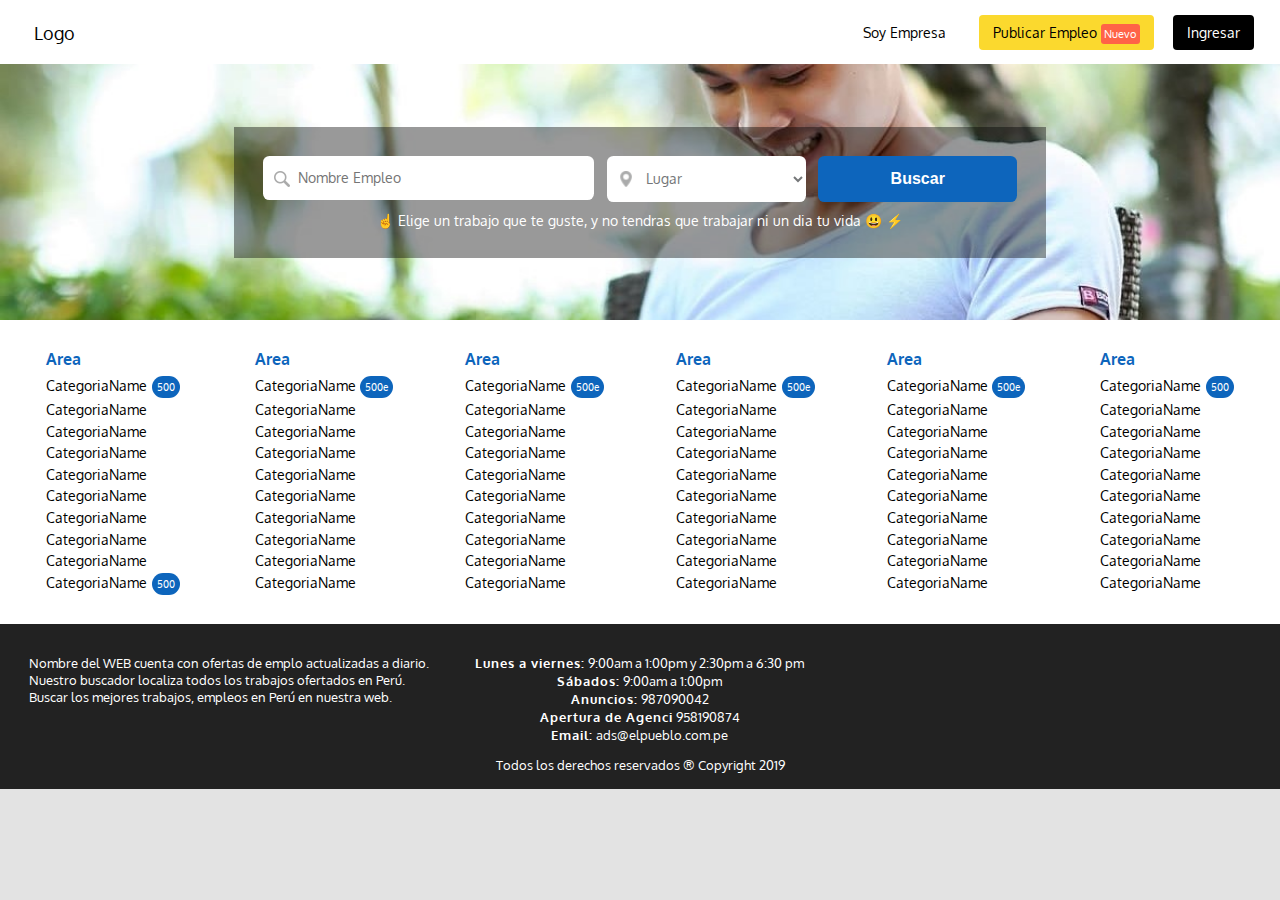
<file: index.html>
<!DOCTYPE html>
<html lang="en">

<head>
    <meta charset="UTF-8">
    <meta name="viewport" content="width=device-width, initial-scale=1.0">
    <meta http-equiv="X-UA-Compatible" content="ie=edge">
    <link rel="stylesheet" href="https://use.fontawesome.com/releases/v5.7.2/css/all.css"
        integrity="sha384-fnmOCqbTlWIlj8LyTjo7mOUStjsKC4pOpQbqyi7RrhN7udi9RwhKkMHpvLbHG9Sr" crossorigin="anonymous">

    <link rel="stylesheet" href="css/main.css">
    <title>GoEmpleo</title>
</head>

<body>
    <header>
        <nav class="navbar">
            <a href="./" class="navbar-brand">Logo</a>
            <button type="button" id="menu-btn" class="menu-btn "><i class="fas fa-bars"></i></button>
            <ul class="navbar-nav" id="menu">
                <li class="nav-item"><a href="./planes.html" class="nav-link"> Soy Empresa</a></li>
                <li class="nav-item"><a href="./planes.html" class="nav-link btn-pe"> Publicar Empleo <span class="nuevo-nav">Nuevo</span></a></li>
                <li class="nav-item"><a href="#" class="nav-link btn-ing"> Ingresar</a></li>
            </ul>
        </nav>
    </header>

    <div class="container-home">
        <div class="form-empleo-buscar" style="background:url(images/banner.jpg) no-repeat  center /cover   ">
            <div class="formulario bg-form">
                <form action="ofertas-trabajo.html" method="GET">
                    <div class="form-group">
                        <span class="ico-search"> </span>
                        <input type="text" class='form-control name_empleo' name="name_empleo"
                            placeholder="Nombre Empleo">
                    </div>

                    <div class="form-group">
                        <span class="ico-location"> </span>
                        <select class="form-control" name="locations">
                            <option value>Lugar</option>
                            <option value="1">Location Item 1</option>
                            <option value="2">Location Item 2</option>
                            <option value="3">Location Item 3</option>
                            <option value="4">Location Item 4</option>
                            <option value="5">Location Item 5</option>
                            <option value="6">Location Item 6</option>
                            <option value="7">Location Item 7</option>
                            <option value="8">Location Item 8</option>
                            <option value="9">Location Item 9</option>
                            <option value="10">Location Item 10</option>
                            <option value="11">Location Item 11</option>
                            <option value="12">Location Item 12</option>
                            <option value="13">Location Item 13</option>
                            <option value="14">Location Item 14</option>
                            <option value="15">Location Item 15</option>
                            <option value="16">Location Item 16</option>
                            <option value="17">Location Item 17</option>
                            <option value="18">Location Item 18</option>
                            <option value="19">Location Item 19</option>
                            <option value="20">Location Item 20</option>
                            <option value="21">Location Item 21</option>
                            <option value="22">Location Item 22</option>
                            <option value="23">Location Item 23</option>
                            <option value="24">Location Item 24</option>
                            <option value="25">Location Item 25</option>
                            <option value="26">Location Item 26</option>
                            <option value="27">Location Item 27</option>
                            <option value="28">Location Item 28</option>
                        </select>
                    </div>

                    <input type="submit" class="btn btn-primary btn-buscar" value="Buscar">

                </form>
                <p class="frase">&#9757; Elige un trabajo que te guste, y no tendras que trabajar ni un dia tu vida 😃
                    &#9889;</p>
            </div>

        </div>
        <div class="categorias">
            <div class="categoria">
                <p class="title-cat">Area</p>
                <ul class="list-cat">
                    <li class="item-cat"><a href="#">CategoriaName</a><span class="chip-cat">500</span></li>
                    <li class="item-cat"><a href="#">CategoriaName</a></li>
                    <li class="item-cat"><a href="#">CategoriaName</a></li>
                    <li class="item-cat"><a href="#">CategoriaName</a></li>
                    <li class="item-cat"><a href="#">CategoriaName</a></li>
                    <li class="item-cat"><a href="#">CategoriaName</a></li>
                    <li class="item-cat"><a href="#">CategoriaName</a></li>
                    <li class="item-cat"><a href="#">CategoriaName</a></li>
                    <li class="item-cat"><a href="#">CategoriaName</a></li>
                    <li class="item-cat"><a href="#">CategoriaName</a><span class="chip-cat">500</span></li>
                </ul>
            </div>
            <div class="categoria">
                <p class="title-cat">Area</p>
                <ul class="list-cat">
                    <li class="item-cat"><a href="#">CategoriaName</a><span class="chip-cat">500e</span></li>
                    <li class="item-cat"><a href="#">CategoriaName</a></li>
                    <li class="item-cat"><a href="#">CategoriaName</a></li>
                    <li class="item-cat"><a href="#">CategoriaName</a></li>
                    <li class="item-cat"><a href="#">CategoriaName</a></li>
                    <li class="item-cat"><a href="#">CategoriaName</a></li>
                    <li class="item-cat"><a href="#">CategoriaName</a></li>
                    <li class="item-cat"><a href="#">CategoriaName</a></li>
                    <li class="item-cat"><a href="#">CategoriaName</a></li>
                    <li class="item-cat"><a href="#">CategoriaName</a></li>
                </ul>
            </div>
            <div class="categoria">
                <p class="title-cat">Area</p>
                <ul class="list-cat">
                    <li class="item-cat"><a href="#">CategoriaName</a><span class="chip-cat">500e</span></li>
                    <li class="item-cat"><a href="#">CategoriaName</a></li>
                    <li class="item-cat"><a href="#">CategoriaName</a></li>
                    <li class="item-cat"><a href="#">CategoriaName</a></li>
                    <li class="item-cat"><a href="#">CategoriaName</a></li>
                    <li class="item-cat"><a href="#">CategoriaName</a></li>
                    <li class="item-cat"><a href="#">CategoriaName</a></li>
                    <li class="item-cat"><a href="#">CategoriaName</a></li>
                    <li class="item-cat"><a href="#">CategoriaName</a></li>
                    <li class="item-cat"><a href="#">CategoriaName</a></li>
                </ul>
            </div>
            <div class="categoria">
                <p class="title-cat">Area</p>
                <ul class="list-cat">
                    <li class="item-cat"><a href="#">CategoriaName</a><span class="chip-cat">500e</span></li>
                    <li class="item-cat"><a href="#">CategoriaName</a></li>
                    <li class="item-cat"><a href="#">CategoriaName</a></li>
                    <li class="item-cat"><a href="#">CategoriaName</a></li>
                    <li class="item-cat"><a href="#">CategoriaName</a></li>
                    <li class="item-cat"><a href="#">CategoriaName</a></li>
                    <li class="item-cat"><a href="#">CategoriaName</a></li>
                    <li class="item-cat"><a href="#">CategoriaName</a></li>
                    <li class="item-cat"><a href="#">CategoriaName</a></li>
                    <li class="item-cat"><a href="#">CategoriaName</a></li>
                </ul>
            </div>
            <div class="categoria">
                <p class="title-cat">Area</p>
                <ul class="list-cat">
                    <li class="item-cat"><a href="#">CategoriaName</a><span class="chip-cat">500e</span></li>
                    <li class="item-cat"><a href="#">CategoriaName</a></li>
                    <li class="item-cat"><a href="#">CategoriaName</a></li>
                    <li class="item-cat"><a href="#">CategoriaName</a></li>
                    <li class="item-cat"><a href="#">CategoriaName</a></li>
                    <li class="item-cat"><a href="#">CategoriaName</a></li>
                    <li class="item-cat"><a href="#">CategoriaName</a></li>
                    <li class="item-cat"><a href="#">CategoriaName</a></li>
                    <li class="item-cat"><a href="#">CategoriaName</a></li>
                    <li class="item-cat"><a href="#">CategoriaName</a></li>
                </ul>
            </div>
            <div class="categoria">
                <p class="title-cat">Area</p>
                <ul class="list-cat">
                    <li class="item-cat"><a href="#">CategoriaName</a><span class="chip-cat">500</span></li>
                    <li class="item-cat"><a href="#">CategoriaName</a></li>
                    <li class="item-cat"><a href="#">CategoriaName</a></li>
                    <li class="item-cat"><a href="#">CategoriaName</a></li>
                    <li class="item-cat"><a href="#">CategoriaName</a></li>
                    <li class="item-cat"><a href="#">CategoriaName</a></li>
                    <li class="item-cat"><a href="#">CategoriaName</a></li>
                    <li class="item-cat"><a href="#">CategoriaName</a></li>
                    <li class="item-cat"><a href="#">CategoriaName</a></li>
                    <li class="item-cat"><a href="#">CategoriaName</a></li>
                </ul>
            </div>
        </div>
 
    </div>
    <footer>
        <div class="content-footer">
            <div class="des fa-2xcription-footer">
               <p>Nombre del WEB cuenta con ofertas de emplo actualizadas a diario. Nuestro 
                   buscador localiza todos los trabajos ofertados en Perú. Buscar los mejores 
                   trabajos, empleos en Perú en nuestra web.</p>
            </div>
            <div class="des-horarios">
                <strong>Lunes a viernes:</strong> 9:00am a 1:00pm y 2:30pm a 6:30 pm <br>
                <strong>Sábados:</strong> 9:00am a 1:00pm <br>
                <strong>Anuncios:</strong> 987090042  <br>
                <strong>Apertura de Agenci</strong> 958190874  <br>
                <strong> Email:</strong> ads@elpueblo.com.pe <br>
            </div>
            <div class="redes">
                <a href="#"><i class="fab fa-facebook-square fa-2x"></i></a>
                <a href="#"><i class="fab fa-twitter-square fa-2x"></i></a>
            </div>
        </div>
        <p class="copy">Todos los derechos reservados ® Copyright 2019 </p>
    </footer>
    <script src="js/main.js"></script>
</body>

</html>
</file>
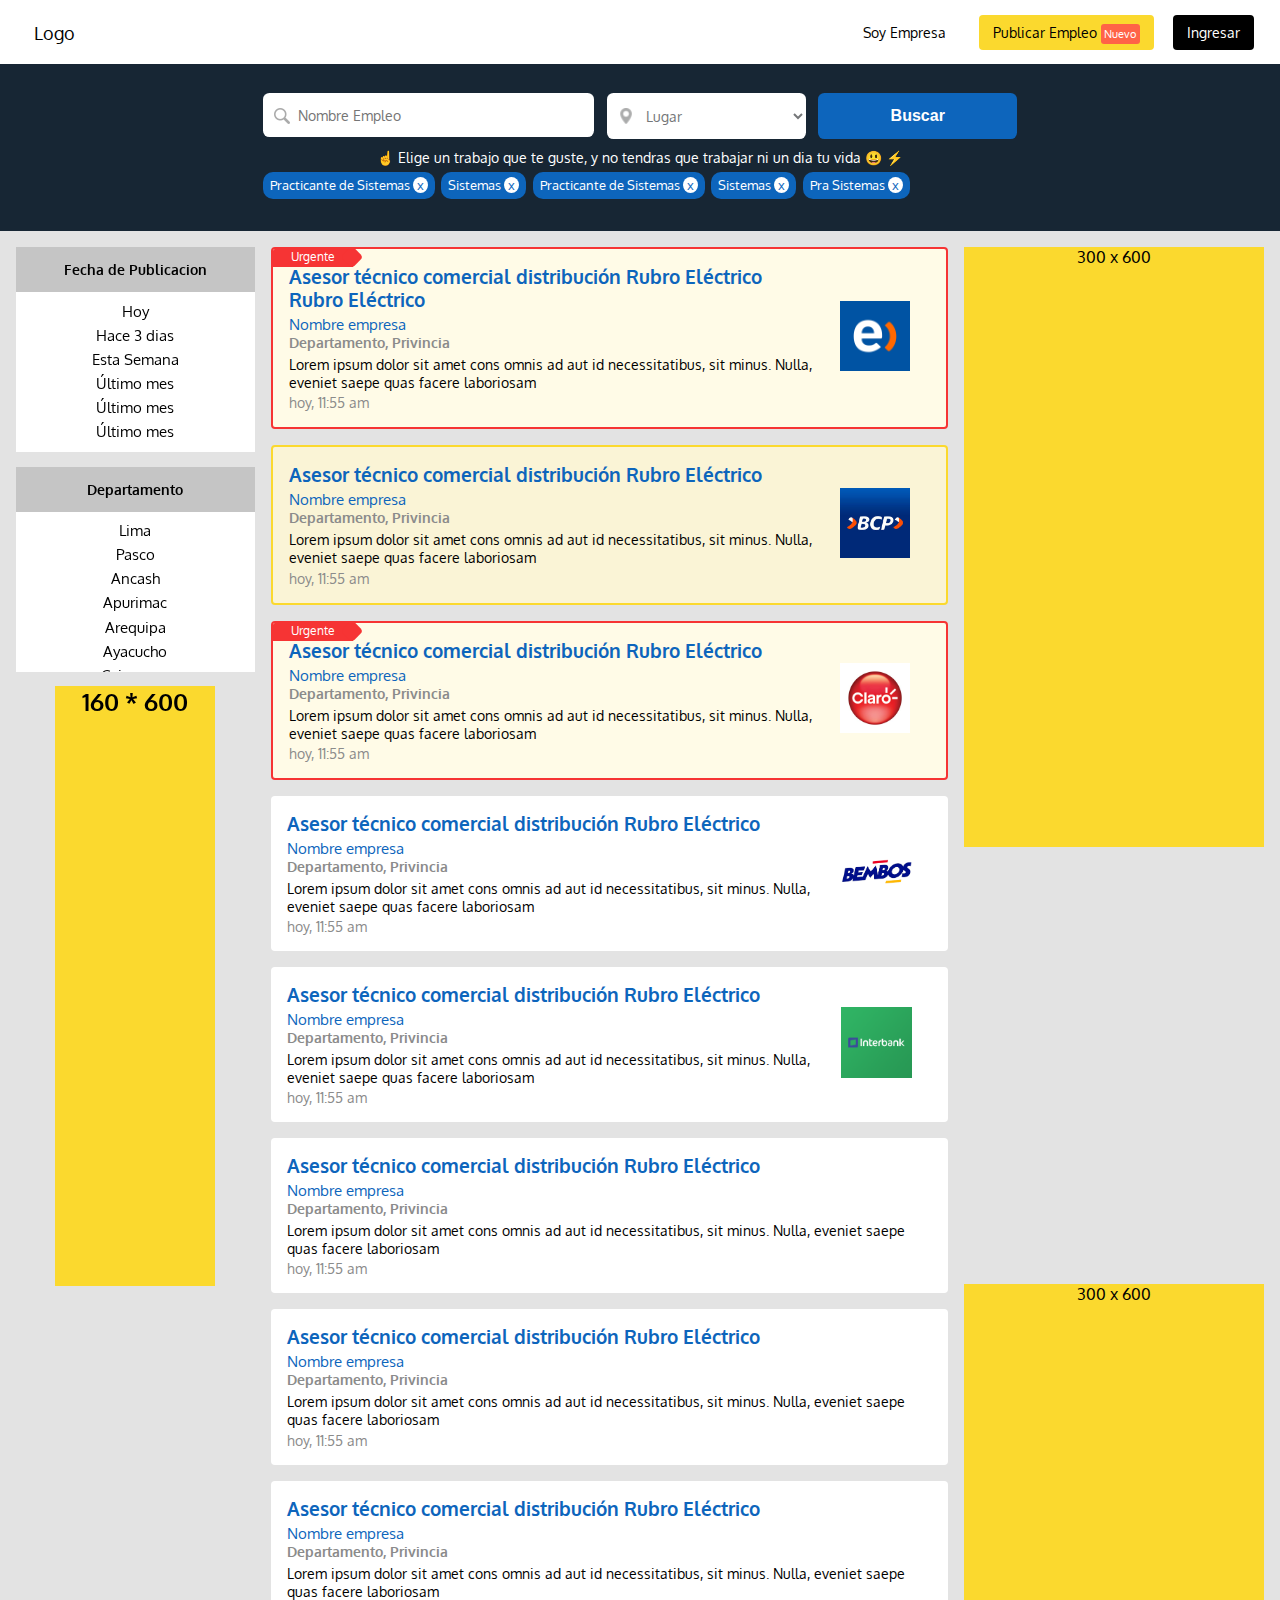
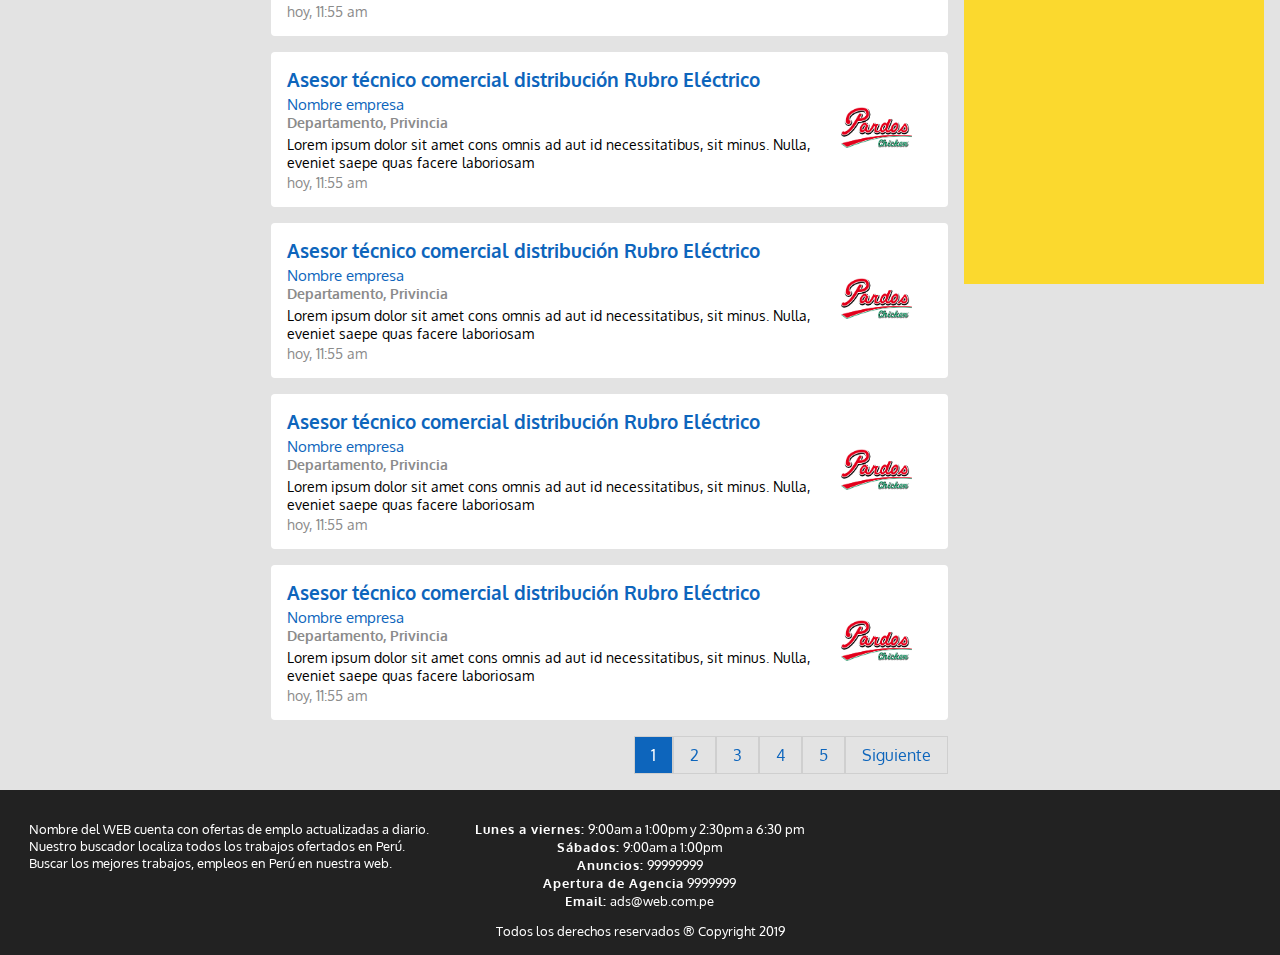
<file: ofertas-trabajo.html>
<!DOCTYPE html>
<html lang="en">

<head>
    <meta charset="UTF-8">
    <meta name="viewport" content="width=device-width, initial-scale=1.0">
    <meta http-equiv="X-UA-Compatible" content="ie=edge">
    <link rel="stylesheet" href="https://use.fontawesome.com/releases/v5.7.2/css/all.css"
        integrity="sha384-fnmOCqbTlWIlj8LyTjo7mOUStjsKC4pOpQbqyi7RrhN7udi9RwhKkMHpvLbHG9Sr" crossorigin="anonymous">
    <link rel="stylesheet" href="css/main.css">
    <title>Empleos</title>
</head>

<body>
    <header>
        <nav class="navbar">
            <a href="./" class="navbar-brand">Logo</a>
            <button type="button" id="menu-btn" class="menu-btn "><i class="fas fa-bars"></i></button>
            <ul class="navbar-nav" id="menu">
                <li class="nav-item"><a href="./planes.html" class="nav-link"> Soy Empresa</a></li>
                <li class="nav-item"><a href="./planes.html" class="nav-link btn-pe"> Publicar Empleo <span class="nuevo-nav">Nuevo</span></a></li>
                <li class="nav-item"><a href="#" class="nav-link btn-ing"> Ingresar</a></li>
            </ul>
        </nav>
    </header>

    <div class="container-empleos">

        <div class="formulario-empleo">
            <div class="formulario">
                <form action="#">
                    <div class="form-group">
                        <span class="ico-search"> </span>
                        <input type="text" class='form-control name_empleo' name="name_empleo"
                            placeholder="Nombre Empleo">
                    </div>

                    <div class="form-group">
                        <span class="ico-location"> </span>
                        <select class="form-control" name="locations">
                            <option value>Lugar</option>
                            <option value="1">Location Item 1</option>
                            <option value="2">Location Item 2</option>
                            <option value="3">Location Item 3</option>
                            <option value="4">Location Item 4</option>
                            <option value="5">Location Item 5</option>
                            <option value="6">Location Item 6</option>
                            <option value="7">Location Item 7</option>
                            <option value="8">Location Item 8</option>
                            <option value="9">Location Item 9</option>
                            <option value="10">Location Item 10</option>
                            <option value="11">Location Item 11</option>
                            <option value="12">Location Item 12</option>
                            <option value="13">Location Item 13</option>
                            <option value="14">Location Item 14</option>
                            <option value="15">Location Item 15</option>
                            <option value="16">Location Item 16</option>
                            <option value="17">Location Item 17</option>
                            <option value="18">Location Item 18</option>
                            <option value="19">Location Item 19</option>
                            <option value="20">Location Item 20</option>
                            <option value="21">Location Item 21</option>
                            <option value="22">Location Item 22</option>
                            <option value="23">Location Item 23</option>
                            <option value="24">Location Item 24</option>
                            <option value="25">Location Item 25</option>
                            <option value="26">Location Item 26</option>
                            <option value="27">Location Item 27</option>
                            <option value="28">Location Item 28</option>
                        </select>
                    </div>

                    <input type="submit" class="btn btn-primary btn-buscar" value="Buscar">

                </form>
                <p class="frase">&#9757; Elige un trabajo que te guste, y no tendras que trabajar ni un dia tu vida 😃
                    &#9889;</p>
                <div class="content-chip-busc">
                    <p class="chip-busc">Practicante de Sistemas <a href="#" class="close-chip"> x </a>
                    </p>
                    <p class="chip-busc"> Sistemas <a href="#" class="close-chip"> x </a>
                    </p>
                    <p class="chip-busc">Practicante de Sistemas <a href="#" class="close-chip"> x </a>
                    </p>
                    <p class="chip-busc">Sistemas <a href="#" class="close-chip"> x </a>
                    </p>
                    <p class="chip-busc"> Pra Sistemas <a href="#" class="close-chip"> x </a>
                    </p>
                </div>

            </div>
        </div>

        <div class="content-main-emp">
            <div class="filtros ">
                <button class="btn btn-danger" id="btn-m-f">Mostrar Filtros</button>
                <div class="cards-filtro ocultar-filtro " id="filtros-section">
                    <div class="card-fil">
                        <p class="card-title-fil"> Fecha de Publicacion</p>
                        <ul class="card-lists-items scroll-card">
                            <li class="card-list"><a href="#">Hoy</a></li>
                            <li class="card-list"><a href="#">Hace 3 dias</a></li>
                            <li class="card-list"><a href="#">Esta Semana</a></li>
                            <li class="card-list"><a href="#">Último mes</a></li>
                            <li class="card-list"><a href="#">Último mes</a></li>
                            <li class="card-list"><a href="#">Último mes</a></li>
                        </ul>
                    </div>

                    <div class="card-fil ">
                        <p class="card-title-fil"> Departamento</p>
                        <ul class="card-lists-items scroll-card">
                            <li class="card-list"><a href="#">Lima</a></li>
                            <li class="card-list"><a href="#">Pasco</a></li>
                            <li class="card-list"><a href="#">Ancash</a></li>
                            <li class="card-list"><a href="#">Apurimac</a></li>
                            <li class="card-list"><a href="#">Arequipa</a></li>
                            <li class="card-list"><a href="#">Ayacucho</a></li>
                            <li class="card-list"><a href="#">Cajamarca</a></li>
                            <li class="card-list"><a href="#">Callao</a></li>
                            <li class="card-list"><a href="#">Cusco</a></li>
                            <li class="card-list"><a href="#">Ica</a></li>
                            <li class="card-list"><a href="#">Junin</a></li>
                            <li class="card-list"><a href="#">La Libertad</a></li>
                            <li class="card-list"><a href="#">Loreto</a></li>
                            <li class="card-list"><a href="#">Lambayeque</a></li>
                            <li class="card-list"><a href="#">Tumbes</a></li>
                            <li class="card-list"><a href="#">Madre De Dios</a></li>
                            <li class="card-list"><a href="#">Moquegua</a></li>
                            <li class="card-list"><a href="#">Loreto</a></li>
                            <li class="card-list"><a href="#">Lambayeque</a></li>
                            <li class="card-list"><a href="#">San Martin</a></li>
                            <li class="card-list"><a href="#">Tacna</a></li>
                            <li class="card-list"><a href="#">Tumbes</a></li>
                            <li class="card-list"><a href="#">Ucayali</a></li>
                        </ul>
                    </div>
                    <div class="card-fil anuncio-fil">
                        <div class="anuncio-fl">
                            <h2>160 * 600</h2>
                        </div>

                    </div>

                </div>
            </div>

            <div class="empleos">
                <div class="empleo emp_ur">
                    <div class="urr">
                        <span class="ur">Urgente</span>
                    </div>
                    <div class="content-empleo">
                        <h3> <a href="./vista_empleo.html" class="title-emp">Asesor técnico comercial distribución Rubro Eléctrico Rubro
                                Eléctrico </a>
                        </h3>
                        <div class="content-emp-ubi">
                            <p class="name-empresa">Nombre empresa</p>
                            <p class="name-ubicacion">Departamento, Privincia </p>
                        </div>
                        <p class="descripcion">Lorem ipsum dolor sit amet cons
                            omnis ad aut id necessitatibus, sit minus. Nulla, eveniet saepe quas facere laboriosam
                        </p>
                        <p class="dhp">hoy, 11:55 am</p>
                    </div>
                    <div class="brand-empresa">
                        <img src="images/entel-peru.jpg" alt="">
                    </div>

                </div>
                <div class="empleo emp_dest">
                    <div class="content-empleo">
                        <h3> <a href="./vista_empleo.html" class="title-emp">Asesor técnico comercial distribución Rubro Eléctrico </a>
                        </h3>
                        <div class="content-emp-ubi">
                            <p class="name-empresa">Nombre empresa</p>
                            <p class="name-ubicacion">Departamento, Privincia </p>
                        </div>
                        <p class="descripcion">Lorem ipsum dolor sit amet cons
                            omnis ad aut id necessitatibus, sit minus. Nulla, eveniet saepe quas facere laboriosam</p>
                        <p class="dhp">hoy, 11:55 am</p>
                    </div>
                    <div class="brand-empresa">
                        <img src="images/bcp.jpg" alt="">
                    </div>

                </div>

                <div class="empleo emp_ur">
                    <div class="urr">
                        <span class="ur">Urgente</span>
                    </div>

                    <div class="content-empleo ">
                        <h3> <a href="./vista_empleo.html" class="title-emp">Asesor técnico comercial distribución Rubro Eléctrico </a>
                        </h3>
                        <div class="content-emp-ubi">
                            <p class="name-empresa">Nombre empresa</p>
                            <p class="name-ubicacion">Departamento, Privincia </p>
                        </div>
                        <p class="descripcion">Lorem ipsum dolor sit amet cons
                            omnis ad aut id necessitatibus, sit minus. Nulla, eveniet saepe quas facere laboriosam</p>
                        <p class="dhp">hoy, 11:55 am</p>
                    </div>
                    <div class="brand-empresa">
                        <img src="images/claro.jpg" alt="">
                    </div>

                </div>
                <div class="empleo">
                    <div class="content-empleo">
                        <h3> <a href="./vista_empleo.html" class="title-emp">Asesor técnico comercial distribución Rubro Eléctrico </a>
                        </h3>
                        <div class="content-emp-ubi">
                            <p class="name-empresa">Nombre empresa</p>
                            <p class="name-ubicacion">Departamento, Privincia </p>
                        </div>
                        <p class="descripcion">Lorem ipsum dolor sit amet cons
                            omnis ad aut id necessitatibus, sit minus. Nulla, eveniet saepe quas facere laboriosam</p>
                        <p class="dhp">hoy, 11:55 am</p>
                    </div>
                    <div class="brand-empresa">
                        <img src="images/bembos.png" alt="">
                    </div>

                </div>

                <div class="empleo">
                    <div class="content-empleo">
                        <h3> <a href="./vista_empleo.html" class="title-emp">Asesor técnico comercial distribución Rubro Eléctrico </a>
                        </h3>
                        <div class="content-emp-ubi">
                            <p class="name-empresa">Nombre empresa</p>
                            <p class="name-ubicacion">Departamento, Privincia </p>
                        </div>
                        <p class="descripcion">Lorem ipsum dolor sit amet cons
                            omnis ad aut id necessitatibus, sit minus. Nulla, eveniet saepe quas facere laboriosam</p>
                        <p class="dhp">hoy, 11:55 am</p>
                    </div>
                    <div class="brand-empresa">
                        <img src="images/interbank.png" alt="">
                    </div>

                </div>

                <div class="empleo">
                    <div class="content-empleo">
                        <h3> <a href="./vista_empleo.html" class="title-emp">Asesor técnico comercial distribución Rubro Eléctrico </a>
                        </h3>
                        <div class="content-emp-ubi">
                            <p class="name-empresa">Nombre empresa</p>
                            <p class="name-ubicacion">Departamento, Privincia </p>
                        </div>
                        <p class="descripcion">Lorem ipsum dolor sit amet cons
                            omnis ad aut id necessitatibus, sit minus. Nulla, eveniet saepe quas facere laboriosam</p>
                        <p class="dhp">hoy, 11:55 am</p>
                    </div>
                    <div class="brand-empresa" style="display:none">
                        <!-- <img src="images/interbank.png" alt=""> -->
                    </div>

                </div>
                <div class="empleo">
                    <div class="content-empleo">
                        <h3> <a href="./vista_empleo.html" class="title-emp">Asesor técnico comercial distribución Rubro Eléctrico </a>
                        </h3>
                        <div class="content-emp-ubi">
                            <p class="name-empresa">Nombre empresa</p>
                            <p class="name-ubicacion">Departamento, Privincia </p>
                        </div>
                        <p class="descripcion">Lorem ipsum dolor sit amet cons
                            omnis ad aut id necessitatibus, sit minus. Nulla, eveniet saepe quas facere laboriosam</p>
                        <p class="dhp">hoy, 11:55 am</p>
                    </div>
                    <div class="brand-empresa" style="display:none">
                        <!-- <img src="images/interbank.png" alt=""> -->
                    </div>

                </div>
                <div class="empleo">
                    <div class="content-empleo">
                        <h3> <a href="./vista_empleo.html" class="title-emp">Asesor técnico comercial distribución Rubro Eléctrico </a>
                        </h3>
                        <div class="content-emp-ubi">
                            <p class="name-empresa">Nombre empresa</p>
                            <p class="name-ubicacion">Departamento, Privincia </p>
                        </div>
                        <p class="descripcion">Lorem ipsum dolor sit amet cons
                            omnis ad aut id necessitatibus, sit minus. Nulla, eveniet saepe quas facere laboriosam</p>
                        <p class="dhp">hoy, 11:55 am</p>
                    </div>
                    <div class="brand-empresa" style="display:none">
                        <!-- <img src="images/interbank.png" alt=""> -->
                    </div>

                </div>

                <div class="empleo">
                    <div class="content-empleo">
                        <h3> <a href="./vista_empleo.html" class="title-emp">Asesor técnico comercial distribución Rubro Eléctrico </a>
                        </h3>
                        <div class="content-emp-ubi">
                            <p class="name-empresa">Nombre empresa</p>
                            <p class="name-ubicacion">Departamento, Privincia </p>
                        </div>
                        <p class="descripcion">Lorem ipsum dolor sit amet cons
                            omnis ad aut id necessitatibus, sit minus. Nulla, eveniet saepe quas facere laboriosam</p>
                        <p class="dhp">hoy, 11:55 am</p>
                    </div>
                    <div class="brand-empresa">
                        <img src="images/pardos.jpg" alt="">
                    </div>

                </div>
                <div class="empleo">
                    <div class="content-empleo">
                        <h3> <a href="./vista_empleo.html" class="title-emp">Asesor técnico comercial distribución Rubro Eléctrico </a>
                        </h3>
                        <div class="content-emp-ubi">
                            <p class="name-empresa">Nombre empresa</p>
                            <p class="name-ubicacion">Departamento, Privincia </p>
                        </div>
                        <p class="descripcion">Lorem ipsum dolor sit amet cons
                            omnis ad aut id necessitatibus, sit minus. Nulla, eveniet saepe quas facere laboriosam</p>
                        <p class="dhp">hoy, 11:55 am</p>
                    </div>
                    <div class="brand-empresa">
                        <img src="images/pardos.jpg" alt="">
                    </div>

                </div>
                <div class="empleo">
                    <div class="content-empleo">
                        <h3> <a href="./vista_empleo.html" class="title-emp">Asesor técnico comercial distribución Rubro Eléctrico </a>
                        </h3>
                        <div class="content-emp-ubi">
                            <p class="name-empresa">Nombre empresa</p>
                            <p class="name-ubicacion">Departamento, Privincia </p>
                        </div>
                        <p class="descripcion">Lorem ipsum dolor sit amet cons
                            omnis ad aut id necessitatibus, sit minus. Nulla, eveniet saepe quas facere laboriosam</p>
                        <p class="dhp">hoy, 11:55 am</p>
                    </div>
                    <div class="brand-empresa">
                        <img src="images/pardos.jpg" alt="">
                    </div>

                </div>
                <div class="empleo">
                    <div class="content-empleo">
                        <h3> <a href="./vista_empleo.html" class="title-emp">Asesor técnico comercial distribución Rubro Eléctrico </a>
                        </h3>
                        <div class="content-emp-ubi">
                            <p class="name-empresa">Nombre empresa</p>
                            <p class="name-ubicacion">Departamento, Privincia </p>
                        </div>
                        <p class="descripcion">Lorem ipsum dolor sit amet cons
                            omnis ad aut id necessitatibus, sit minus. Nulla, eveniet saepe quas facere laboriosam</p>
                        <p class="dhp">hoy, 11:55 am</p>
                    </div>
                    <div class="brand-empresa">
                        <img src="images/pardos.jpg" alt="">
                    </div>

                </div>
                <!-- INICIO PAGINACION -->
                <div class="pagination">
                    <a href="#" class="active">1</a>
                    <a href="#">2</a>
                    <a href="#">3</a>
                    <a href="#">4</a>
                    <a href="#">5</a>
                    <a href="#">Siguiente</a>
                </div>



            </div>

            <div class="anuncios">
                <!--  ANUNCIOS ADS DESKTOP :v<  -->
                <div class="anuncio">
                    <div class="st anuncio-one">
                        300 x 600
                    </div>
                </div>
                <div class="anuncio ">
                    <div class="st anuncio-second">
                        300 x 600
                    </div>
                </div>

                <!-- ADS MOBIL -->
                <div class="anuncio-mobil">
                    <h2>320 x 100</h2>
                </div>

            </div>
        </div>


    </div>

    <footer>
        <div class="content-footer">
            <div class="des fa-2xcription-footer">
                <p>Nombre del WEB cuenta con ofertas de emplo actualizadas a diario. Nuestro
                    buscador localiza todos los trabajos ofertados en Perú. Buscar los mejores
                    trabajos, empleos en Perú en nuestra web.</p>
            </div>
            <div class="des-horarios">
                <strong>Lunes a viernes:</strong> 9:00am a 1:00pm y 2:30pm a 6:30 pm <br>
                <strong>Sábados:</strong> 9:00am a 1:00pm <br>
                <strong>Anuncios:</strong> 99999999 <br>
                <strong>Apertura de Agencia</strong> 9999999 <br>
                <strong> Email:</strong> ads@web.com.pe <br>
            </div>
            <div class="redes">
                <a href="#"><i class="fab fa-facebook-square fa-2x"></i></a>
                <a href="#"><i class="fab fa-twitter-square fa-2x"></i></a>
            </div>
        </div>
        <p class="copy">Todos los derechos reservados ® Copyright 2019 </p>
    </footer>

    <script src="js/main.js"></script>

</body>

</html>
</file>
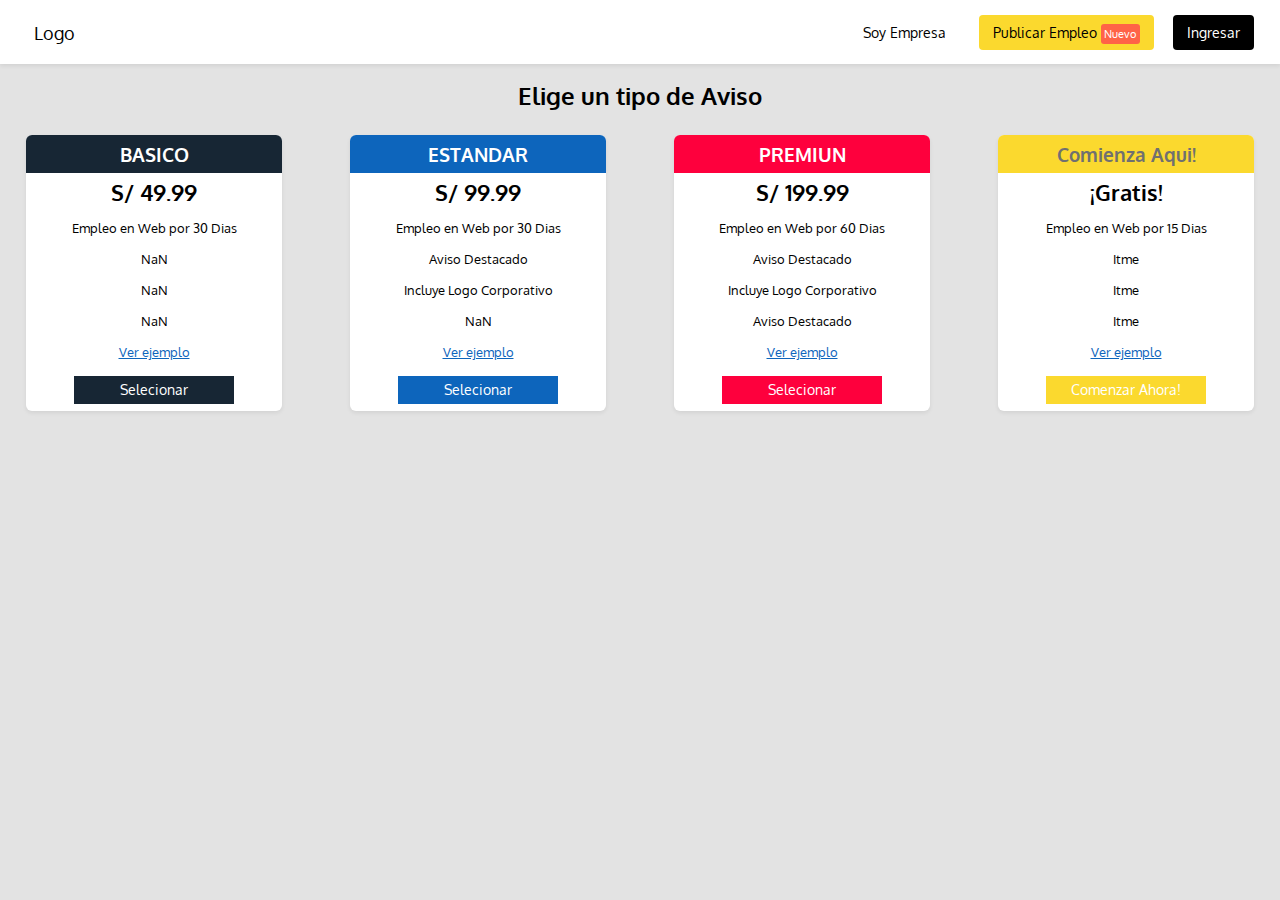
<file: planes.htm>
<!DOCTYPE html>
<html lang="en">
<head>
    <meta charset="UTF-8">
    <meta name="viewport" content="width=device-width, initial-scale=1.0">
    <meta http-equiv="X-UA-Compatible" content="ie=edge">
    <link rel="stylesheet" href="https://use.fontawesome.com/releases/v5.7.2/css/all.css"
        integrity="sha384-fnmOCqbTlWIlj8LyTjo7mOUStjsKC4pOpQbqyi7RrhN7udi9RwhKkMHpvLbHG9Sr" crossorigin="anonymous">
    <link rel="stylesheet" href="css/main.css">
    <title>Planes</title>
</head>
<body>
    <header>
        <nav class="navbar">
            <a href="#" class="navbar-brand">Logo</a>
            <button type="button" id="menu-btn" class="menu-btn "><i class="fas fa-bars"></i></button>
            <ul class="navbar-nav" id="menu">
                <li class="nav-item"><a href="#" class="nav-link"> Soy Empresa</a></li>
                <li class="nav-item"><a href="#" class="nav-link btn-pe"> Publicar Empleo <span class="nuevo-nav">Nuevo</span></a></li>
                <li class="nav-item"><a href="#" class="nav-link btn-ing"> Ingresar</a></li>
            </ul>
        </nav>
    </header>
    <div class="planes">
        <h2 class="titleplanes">Elige un tipo de Aviso</h2>
        <div class="cards-planes">
            <div class="card-plan">
                <div class="card-header bg-dark">
                    <h2>BASICO</h2>
                </div>
                <div class="card-content-body">
                    <h2 class="precio ">S/ 49.99</h2>
                    <ul class="list-card">
                        <li>Empleo en Web por 30 Dias</li>
                        <li>NaN</li>
                        <li>NaN</li>
                        <li>NaN</li>
                        <li><a href="#" class="v-ejem">Ver ejemplo</a></li>
                        <li class="item-card "><a href="#" class="button-card bg-dark">Selecionar</a></li>
                    </ul>
                </div>
            </div>

            <div class="card-plan">
                <div class="card-header bg-primary">
                    <h2>ESTANDAR</h2>
                </div>
                <div class="card-content-body">
                    <h2 class="precio">S/ 99.99</h2>
                    <ul class="list-card">
                        <li>Empleo en Web por 30 Dias</li>
                        <li>Aviso Destacado</li>
                        <li>Incluye Logo Corporativo</li>
                        <li>NaN</li>
                        <li><a href="#" class="v-ejem">Ver ejemplo</a></li>
                        <li class="item-card "><a href="#" class="button-card bg-primary">Selecionar</a></li>
                    </ul>
                </div>
            </div>

            <div class="card-plan">
                <div class="card-header bg-secondary">
                    <h2>PREMIUN</h2>
                </div>
                <div class="card-content-body">
                    <h2 class="precio">S/ 199.99</h2>
                    <ul class="list-card">
                        <li>Empleo en Web por 60 Dias</li>
                        <li>Aviso Destacado</li>
                        <li>Incluye Logo Corporativo</li>
                        <li>Aviso Destacado</li>
                        <li><a href="#" class="v-ejem">Ver ejemplo</a></li>
                        <li class="item-card "><a href="#" class="button-card bg-secondary">Selecionar</a></li>
                    </ul>
                </div>
            </div>

            <div class="card-plan">
                <div class="card-header bg-yellow">
                    <h2 style="color:#707070">Comienza Aqui!</h2>
                </div>
                <div class="card-content-body">
                    <h2 class="precio">¡Gratis!</h2>
                    <ul class="list-card">
                        <li>Empleo en Web por 15 Dias</li>
                        <li>Itme</li>
                        <li>Itme</li>
                        <li>Itme</li>
                        <li><a href="#" class="v-ejem">Ver ejemplo</a></li>
                        <li class="item-card "><a href="#" class="button-card bg-yellow">Comenzar Ahora!</a></li>
                    </ul>
                </div>
            </div>
        </div>
    </div>

      <!-- Footer -->
      <!-- <footer>
        <div class="content-footer">
            <div class="des fa-2xcription-footer">
               <p>Nombre del WEB cuenta con ofertas de emplo actualizadas a diario. Nuestro 
                   buscador localiza todos los trabajos ofertados en Perú. Buscar los mejores 
                   trabajos, empleos en Perú en nuestra web.</p>
            </div>
            <div class="des-horarios">
                <strong>Lunes a viernes:</strong> 9:00am a 1:00pm y 2:30pm a 6:30 pm <br>
                <strong>Sábados:</strong> 9:00am a 1:00pm <br>
                <strong>Anuncios:</strong> 987090042  <br>
                <strong>Apertura de Agenci</strong> 958190874  <br>
                <strong> Email:</strong> ads@elpueblo.com.pe <br>
            </div>
            <div class="redes">
                <a href="#"><i class="fab fa-facebook-square fa-2x"></i></a>
                <a href="#"><i class="fab fa-twitter-square fa-2x"></i></a>
            </div>
        </div>
        <p class="copy">Todos los derechos reservados ® Copyright 2019 </p>
    </footer> -->
<script src="js/main.js"></script>

</body>
</html>
</file>
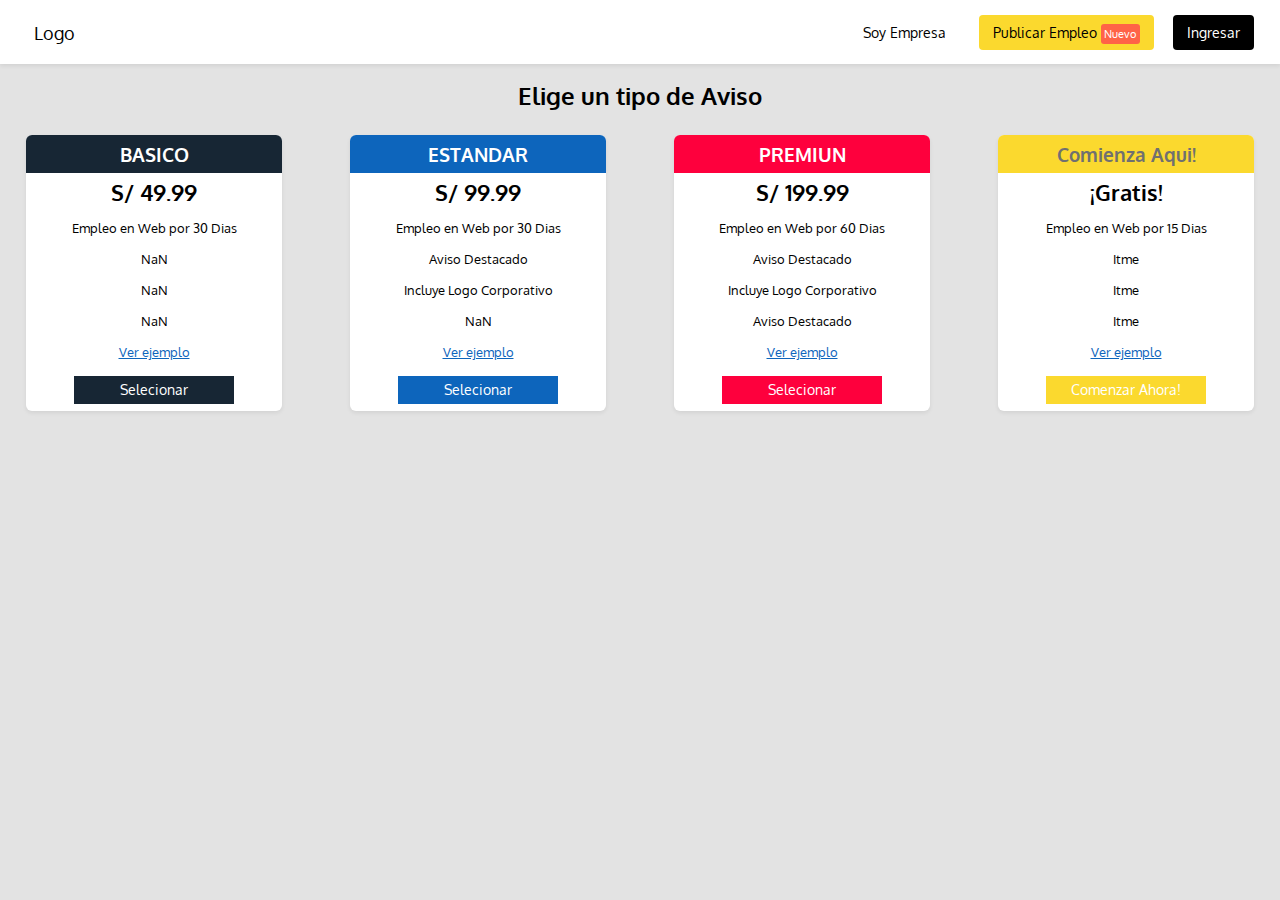
<file: planes.html>
<!DOCTYPE html>
<html lang="en">
<head>
    <meta charset="UTF-8">
    <meta name="viewport" content="width=device-width, initial-scale=1.0">
    <meta http-equiv="X-UA-Compatible" content="ie=edge">
    <link rel="stylesheet" href="https://use.fontawesome.com/releases/v5.7.2/css/all.css"
        integrity="sha384-fnmOCqbTlWIlj8LyTjo7mOUStjsKC4pOpQbqyi7RrhN7udi9RwhKkMHpvLbHG9Sr" crossorigin="anonymous">
    <link rel="stylesheet" href="css/main.css">
    <title>Planes</title>
</head>
<body>
    <header>
        <nav class="navbar">
            <a href="./" class="navbar-brand">Logo</a>
            <button type="button" id="menu-btn" class="menu-btn "><i class="fas fa-bars"></i></button>
            <ul class="navbar-nav" id="menu">
                <li class="nav-item"><a href="./planes.html" class="nav-link"> Soy Empresa</a></li>
                <li class="nav-item"><a href="./planes.html" class="nav-link btn-pe"> Publicar Empleo <span class="nuevo-nav">Nuevo</span></a></li>
                <li class="nav-item"><a href="#" class="nav-link btn-ing"> Ingresar</a></li>
            </ul>
        </nav>
    </header>
    <div class="planes">
        <h2 class="titleplanes">Elige un tipo de Aviso</h2>
        <div class="cards-planes">
            <div class="card-plan">
                <div class="card-header bg-dark">
                    <h2>BASICO</h2>
                </div>
                <div class="card-content-body">
                    <h2 class="precio ">S/ 49.99</h2>
                    <ul class="list-card">
                        <li>Empleo en Web por 30 Dias</li>
                        <li>NaN</li>
                        <li>NaN</li>
                        <li>NaN</li>
                        <li><a href="#" class="v-ejem">Ver ejemplo</a></li>
                        <li class="item-card "><a href="#" class="button-card bg-dark">Selecionar</a></li>
                    </ul>
                </div>
            </div>

            <div class="card-plan">
                <div class="card-header bg-primary">
                    <h2>ESTANDAR</h2>
                </div>
                <div class="card-content-body">
                    <h2 class="precio">S/ 99.99</h2>
                    <ul class="list-card">
                        <li>Empleo en Web por 30 Dias</li>
                        <li>Aviso Destacado</li>
                        <li>Incluye Logo Corporativo</li>
                        <li>NaN</li>
                        <li><a href="#" class="v-ejem">Ver ejemplo</a></li>
                        <li class="item-card "><a href="#" class="button-card bg-primary">Selecionar</a></li>
                    </ul>
                </div>
            </div>

            <div class="card-plan">
                <div class="card-header bg-secondary">
                    <h2>PREMIUN</h2>
                </div>
                <div class="card-content-body">
                    <h2 class="precio">S/ 199.99</h2>
                    <ul class="list-card">
                        <li>Empleo en Web por 60 Dias</li>
                        <li>Aviso Destacado</li>
                        <li>Incluye Logo Corporativo</li>
                        <li>Aviso Destacado</li>
                        <li><a href="#" class="v-ejem">Ver ejemplo</a></li>
                        <li class="item-card "><a href="#" class="button-card bg-secondary">Selecionar</a></li>
                    </ul>
                </div>
            </div>

            <div class="card-plan">
                <div class="card-header bg-yellow">
                    <h2 style="color:#707070">Comienza Aqui!</h2>
                </div>
                <div class="card-content-body">
                    <h2 class="precio">¡Gratis!</h2>
                    <ul class="list-card">
                        <li>Empleo en Web por 15 Dias</li>
                        <li>Itme</li>
                        <li>Itme</li>
                        <li>Itme</li>
                        <li><a href="#" class="v-ejem">Ver ejemplo</a></li>
                        <li class="item-card "><a href="#" class="button-card bg-yellow">Comenzar Ahora!</a></li>
                    </ul>
                </div>
            </div>
        </div>
    </div>

      <!-- Footer -->
      <!-- <footer>
        <div class="content-footer">
            <div class="des fa-2xcription-footer">
               <p>Nombre del WEB cuenta con ofertas de emplo actualizadas a diario. Nuestro 
                   buscador localiza todos los trabajos ofertados en Perú. Buscar los mejores 
                   trabajos, empleos en Perú en nuestra web.</p>
            </div>
            <div class="des-horarios">
                <strong>Lunes a viernes:</strong> 9:00am a 1:00pm y 2:30pm a 6:30 pm <br>
                <strong>Sábados:</strong> 9:00am a 1:00pm <br>
                <strong>Anuncios:</strong> 987090042  <br>
                <strong>Apertura de Agenci</strong> 958190874  <br>
                <strong> Email:</strong> ads@elpueblo.com.pe <br>
            </div>
            <div class="redes">
                <a href="#"><i class="fab fa-facebook-square fa-2x"></i></a>
                <a href="#"><i class="fab fa-twitter-square fa-2x"></i></a>
            </div>
        </div>
        <p class="copy">Todos los derechos reservados ® Copyright 2019 </p>
    </footer> -->
<script src="js/main.js"></script>

</body>
</html>
</file>
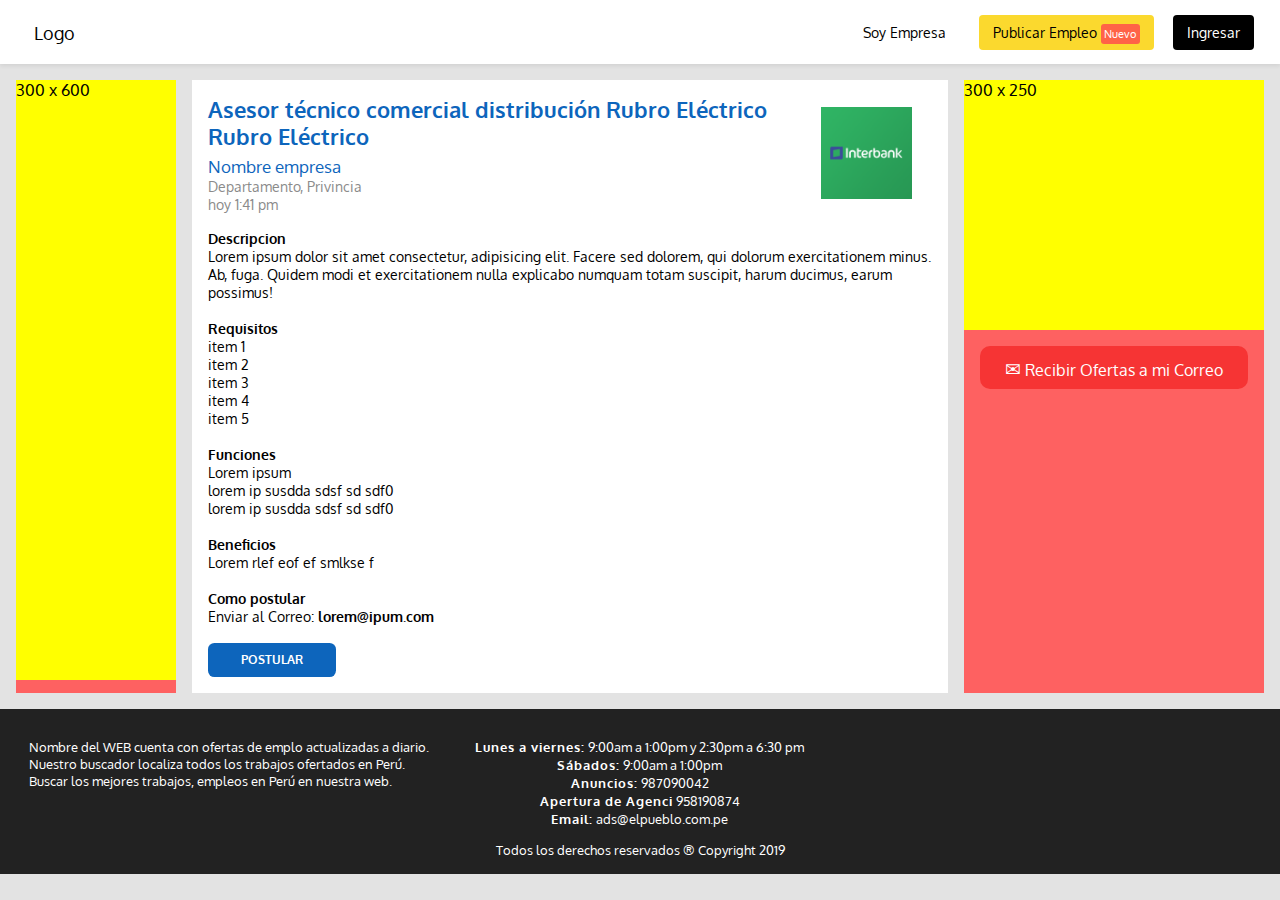
<file: vista_empleo.html>
<!DOCTYPE html>
<html lang="en">

<head>
    <meta charset="UTF-8">
    <meta name="viewport" content="width=device-width, initial-scale=1.0">
    <meta http-equiv="X-UA-Compatible" content="ie=edge">
    <link rel="stylesheet" href="https://use.fontawesome.com/releases/v5.7.2/css/all.css"
        integrity="sha384-fnmOCqbTlWIlj8LyTjo7mOUStjsKC4pOpQbqyi7RrhN7udi9RwhKkMHpvLbHG9Sr" crossorigin="anonymous">
    <link rel="stylesheet" href="css/main.css">
    <title>Vista-Empleo</title>
</head>

<body>

    <header>
        <nav class="navbar">
            <a href="./" class="navbar-brand">Logo</a>
            <button type="button" id="menu-btn" class="menu-btn "><i class="fas fa-bars"></i></button>
            <ul class="navbar-nav" id="menu">
                <li class="nav-item"><a href="./planes.html" class="nav-link"> Soy Empresa</a></li>
                <li class="nav-item"><a href="./planes.html" class="nav-link btn-pe"> Publicar Empleo <span
                            class="nuevo-nav">Nuevo</span></a></li>
                <li class="nav-item"><a href="#" class="nav-link btn-ing"> Ingresar</a></li>
            </ul>
        </nav>
    </header>

    <div class="container_vista_emp">
        <div class="ads_left">
            <div class="ads_left_desktop">
                <div class="ads-left-start">
                    300 x 600
                </div>
            </div>
            <div class="ads_banner_mobile">
                320 * 100
            </div>
        </div>

        <div class="content-vist-emp">
            <div class="content_header_emp">
                <div class="emp-lug-time">
                    <h3 class="title-empleo"> Asesor técnico comercial distribución Rubro Eléctrico Rubro Eléctrico </h3>
                    
                    <p class="nameempresa">Nombre empresa</p>
                    <p class="nameubicacion">Departamento, Privincia </p>
                    <p class="timepubl">hoy 1:41 pm</p>
                
                </div>
                <div class="logo_emp">
                    <img src="images/interbank.png" alt="" srcset=""> 
                </div>


            </div>

            <div class="content-body">
                <div class="description-emp">
                    <strong>Descripcion</strong>
                    <p>Lorem ipsum dolor sit amet consectetur, adipisicing elit. Facere sed dolorem, qui dolorum exercitationem minus. Ab, fuga. Quidem modi et exercitationem nulla explicabo numquam totam suscipit, harum ducimus, earum possimus!</p>
                    <br>
                    <strong>Requisitos</strong>
                    <ul>
                        <li>item 1</li>
                        <li>item 2</li>
                        <li>item 3</li>
                        <li>item 4</li>
                        <li>item 5</li>
                    </ul>
                     <br>
                    <strong>Funciones</strong>
                    <p>Lorem ipsum</p>
                    <ul>
                        <li>lorem ip susdda sdsf sd sdf0</li>
                        <li>lorem ip susdda sdsf sd sdf0</li>
                    </ul>
                    <br>
                    <strong>Beneficios</strong>
                    <ul>
                        <li>Lorem rlef eof ef smlkse f</li>
                    </ul>
                    <br>
                    <strong>Como postular</strong>
                    <p>Enviar al Correo: <b>lorem@ipum.com</b> </p>
                    <br>
                    <button class="btn btn-primary xh">POSTULAR</button>
                </div>
            </div>
        </div>

        <div class="ads_right">
            <div class="ads-right-end">
                300 x 250
            </div>
           <div class="cont-right-end">
                <a href="#" class="roe"> Recibir Ofertas a mi Correo</a>
            </div>
            
        </div>
    </div>

    <!-- Footer -->
    <footer>
            <div class="content-footer">
                <div class="des fa-2xcription-footer">
                   <p>Nombre del WEB cuenta con ofertas de emplo actualizadas a diario. Nuestro 
                       buscador localiza todos los trabajos ofertados en Perú. Buscar los mejores 
                       trabajos, empleos en Perú en nuestra web.</p>
                </div>
                <div class="des-horarios">
                    <strong>Lunes a viernes:</strong> 9:00am a 1:00pm y 2:30pm a 6:30 pm <br>
                    <strong>Sábados:</strong> 9:00am a 1:00pm <br>
                    <strong>Anuncios:</strong> 987090042  <br>
                    <strong>Apertura de Agenci</strong> 958190874  <br>
                    <strong> Email:</strong> ads@elpueblo.com.pe <br>
                </div>
                <div class="redes">
                    <a href="#"><i class="fab fa-facebook-square fa-2x"></i></a>
                    <a href="#"><i class="fab fa-twitter-square fa-2x"></i></a>
                </div>
            </div>
            <p class="copy">Todos los derechos reservados ® Copyright 2019 </p>
        </footer>
    <script src="js/main.js"></script>

</body>

</html>
</file>
<file: css/main.css>
@charset "UTF-8";
@import url("https://fonts.googleapis.com/css?family=Oxygen");
:root {
  --bg-navbar: #fff;
  --bg-categorias: #fff;
  --heigth-form-empleo-buscar-mobil:20rem;
  --heigth-form-empleo-buscar-desktop:16rem;
  --bg-formulario:rgba(0, 0, 0, 0.4);
}

body {
  box-sizing: border-box;
  background: #e3e3e3;
  padding: 0;
  margin: 0;
}

*,
*:after,
*:before {
  box-sizing: inherit;
}

a {
  color: #000;
  text-decoration: none;
}

ol, ul {
  list-style-type: none;
  padding-left: 0;
  margin: 0;
}

p {
  margin: 0;
}

form {
  margin: 0;
  padding: 0;
}

h1, h2, h3, h4, h5, h6 {
  margin: 0;
}

body {
  font-family: Oxygen, sans-serif;
}

input[type=text], textarea, select, button {
  font-family: Oxygen, sans-serif;
}

.btn-pe {
  background: #fbd92e;
  color: #000;
}

.btn-ing {
  background: #000;
  color: #fff;
}

.bg-form {
  background: var(--bg-formulario);
}

.bg-dark {
  background: #172634;
}

.bg-secondary {
  background: #FE003D;
}

.bg-primary {
  background: #0D65BC;
}

.bg-yellow {
  background: #fbd92e;
}

.form-control {
  padding: 1em 2.6em;
}

.ico-search {
  position: absolute;
  background: url("../images/search.png") no-repeat center/cover;
  margin: 15px 11px;
  width: 1rem;
  height: 1rem;
}

.ico-location {
  position: absolute;
  background: url("../images/location.png") no-repeat center/cover;
  margin: 15px 11px;
  width: 1rem;
  height: 1rem;
}

input[type=text], select {
  outline: none;
  border: none;
  border-radius: 0.4rem;
  color: #555;
  font-size: 0.85em;
  display: block;
}

select {
  color: #757779;
  background: #fff;
}

.btn {
  background: #707070;
  color: #fff;
  border: none;
  padding: 0.8em;
  border-radius: 0.4rem;
  cursor: pointer;
}

.btn-primary {
  background: #0D65BC;
}

.btn-danger {
  background: #F63434;
}

.btn-danger {
  background: #F63434;
}

.btn-purple {
  background: #6A60F5;
}

.card-lists-items::-webkit-scrollbar {
  width: 8px;
  height: 8px;
}

.card-lists-items::-webkit-scrollbar-thumb {
  background: #929292;
  border-radius: 4px;
}

.card-lists-items::-webkit-scrollbar-thumb:active {
  background: #999999;
}

.card-lists-items::-webkit-scrollbar-thumb:hover {
  background: #b3b3b3;
}

.card-lists-items::-webkit-scrollbar-track {
  background: transparent;
}

/* Tamaño del scroll */
.navbar {
  display: flex;
  justify-content: space-between;
  align-items: center;
  padding: 0.6em 1em;
  background: #fff;
  box-shadow: 0 0.125rem 0.25rem rgba(0, 0, 0, 0.075);
}
.navbar .navbar-brand {
  font-size: 1.15em;
}
.navbar .navbar-nav {
  display: flex;
}

.navbar-brand:hover {
  text-decoration: none;
}

.nav-item > .nav-link, .navbar-brand {
  display: block;
  padding: 0.6em 1em;
  border-radius: 0.28em;
}

.btn-buscar:hover {
  background: #0a5096;
}

.nuevo-nav {
  position: relative;
  color: #Fff;
  background: tomato;
  padding: 0.29em;
  font-size: 0.75em;
  border-radius: 0.28em;
}

@media screen and (max-width: 39.987rem) {
  .navbar > .menu-btn {
    background: none;
    font-size: 1em;
    padding: 0 1em 0 0;
    border: none;
    outline: none;
    cursor: pointer;
  }

  .navbar-nav {
    flex-direction: column;
    z-index: 2;
    position: fixed;
    margin: 0;
    top: 0;
    bottom: 0;
    right: -100%;
    background: #172634;
    color: #fff;
    width: 70%;
    transition: right 0.4s ease-out;
  }
  .navbar-nav .nav-item {
    color: #fff;
    font-size: 0.84em;
  }

  .mostrar-nav {
    right: 0;
  }

  .nav-item > .nav-link {
    display: block;
    padding: 1.5em;
    border-radius: 0;
  }

  .nav-link:not(.btn-pe) {
    background: none;
    border-bottom: 2px solid #0f1922;
    color: #fff;
  }
  .nav-link:not(.btn-pe):hover {
    background: #070c11;
  }
}
@media screen and (min-width: 40rem) {
  .menu-btn {
    display: none;
  }

  .navbar .navbar-nav {
    flex-direction: row;
  }

  .nav-item {
    margin: 0 0.6rem;
    font-size: 0.89em;
  }
}
footer {
  background: #222;
  color: #fff;
  padding: 1em;
  display: grid;
}

footer > .content-footer {
  font-size: 0.84em;
  padding: 1em;
  display: grid;
  grid-template-columns: repeat(auto-fit, minmax(280px, 1fr));
}

.description-footer {
  justify-self: center;
}

.des-horarios {
  justify-self: center;
  text-align: center;
  line-height: 18px;
}
.des-horarios strong {
  letter-spacing: 1px;
}

.redes {
  display: flex;
  justify-content: space-evenly;
}
.redes i {
  color: white;
}

footer > .copy {
  text-align: center;
  font-size: 0.8em;
}

.container-home {
  display: grid;
  grid-template-areas: "formEmpleo" "categorias";
  grid-template-rows: auto auto auto;
}
.container-home .form-empleo-buscar {
  grid-area: formEmpleo;
  display: grid;
  justify-content: center;
  align-items: center;
  height: var(--heigth-form-empleo-buscar-mobil);
}
.container-home .categorias {
  grid-area: categorias;
  background: var(--bg-categorias);
}

select > option {
  font-size: 1.2em;
}

.formulario {
  display: grid;
  padding: 1.8em;
}
.formulario form {
  display: grid;
  grid-gap: 0.8em;
}

.frase {
  padding-top: 0.7em;
  color: #fff;
  text-align: center;
}

.container-home .categorias {
  display: grid;
  padding: 1em;
  grid-template-columns: repeat(auto-fit, minmax(8.5rem, 1fr));
  grid-gap: 1em;
}

.categorias > .categoria {
  justify-self: center;
  padding: 0.8em;
}

.title-cat {
  font-weight: bold;
  color: #0D65BC;
  margin-bottom: 0.4em;
}

.list-cat > .item-cat {
  line-height: 1.5em;
  font-size: 0.9em;
}

.item-cat > .chip-cat {
  border-radius: 0.8rem;
  color: #fff;
  font-size: 0.7em;
  padding: 0.5em;
  background: #0D65BC;
  margin-left: 0.3rem;
}

@media screen and (max-width: 39.987rem) {
  .form-group {
    position: relative;
    display: flex;
    flex-direction: column;
  }

  .frase {
    font-size: 0.8em;
  }
}
@media screen and (min-width: 40rem) {
  .formulario form {
    grid-auto-flow: column;
    grid-template-columns: 2.5fr 1.5fr 1.5fr;
    grid-template-rows: auto;
  }

  .container-home .form-empleo-buscar {
    height: var(--heigth-form-empleo-buscar-desktop);
  }

  .name_empleo {
    width: 100%;
  }

  .btn-buscar {
    font-weight: bold;
    font-size: 1em;
  }

  .frase {
    font-size: 0.87em;
  }
}
.container-empleos {
  display: grid;
  grid-template-areas: "formempleo  formempleo formempleo" "contentmainemp contentmainemp contentmainemp";
}
.container-empleos .formulario-empleo {
  grid-area: formempleo;
  background: #172634;
  display: grid;
  justify-content: center;
  align-items: center;
}
.container-empleos .content-main-emp {
  grid-area: contentmainemp;
  display: grid;
}

.content-chip-busc {
  display: flex;
  flex-wrap: wrap;
}

.chip-busc {
  margin-top: 0.5em;
  margin-right: 0.5em;
  margin-bottom: 0.3em;
  font-size: 0.8em;
  position: relative;
  padding: 0.4em 0.55em;
  border-radius: 10px;
  background: #0D65BC;
  color: #fff;
}
.chip-busc .close-chip {
  border-radius: 50%;
  background: #fff;
  padding: 0px 4px;
  text-align: center;
  color: #0D65BC;
}

.card-fil {
  text-align: center;
}
.card-fil .card-title-fil {
  font-size: 0.88em;
  font-weight: bold;
  padding: 1em;
  background: #c5c5c5;
}
.card-fil .card-lists-items {
  background: #ffffff;
  padding: 0.5em 0;
  font-size: 0.94rem;
  height: 10rem;
  line-height: 1.6em;
  overflow-y: scroll;
}
.card-fil a:hover {
  text-decoration: underline;
}

.filtros {
  grid-area: filtro;
  display: grid;
  padding-left: 1em;
  padding-right: 1em;
}

.empleos {
  grid-area: empleos;
  display: flex;
  flex-direction: column;
}

.empleo {
  position: relative;
  border-radius: 4px;
  margin-bottom: 1em;
  padding: 1em;
  background: #fff;
  transition: box-shadow 0.23s ease-in;
  display: flex;
}

.content-empleo .title-emp {
  color: #0D65BC;
  font-size: 0.99em;
}
.content-empleo .title-emp:hover {
  text-decoration: underline;
}
.content-empleo .content-emp-ubi {
  margin-top: 4px;
  margin-bottom: 4px;
}
.content-empleo .name-empresa {
  font-size: 0.94em;
  color: #0D65BC;
}
.content-empleo .name-ubicacion {
  font-size: 0.86em;
  color: #8b8b8b;
  font-weight: bold;
}
.content-empleo .descripcion {
  font-size: 0.89em;
}
.content-empleo .dhp {
  margin-top: 3.2px;
  color: #8b8b8b;
  font-size: 0.85em;
}

.brand-empresa {
  width: 10rem;
  height: auto;
  text-align: center;
  align-self: center;
}
.brand-empresa img {
  max-width: 64%;
  height: auto;
}

.anuncios {
  grid-area: anuncio;
}

.urr {
  color: #fff;
  position: absolute;
  font-size: 12px;
}

.ur {
  background: #F63434;
  position: absolute;
  top: -16px;
  left: -16px;
  padding: 0 0.35em;
  height: 18px;
  width: 80px;
  text-align: center;
  border-top-left-radius: 2px;
}
.ur:after {
  position: absolute;
  content: "";
  background: #F63434;
  height: 16px;
  width: 16px;
  right: -7px;
  transform: rotate(45deg);
  border-radius: 4px;
}

.emp_ur {
  border: 2px solid #f63434;
  background: #fffbe7;
}

.emp_dest {
  border: 2px solid #fbd92e;
  background: #faf4d6;
}

.empleo:hover {
  box-shadow: 0px 0px 18px -4px rgba(0, 0, 0, 0.7);
  cursor: pointer;
}

.anuncio-fil {
  display: flex;
  flex-direction: column;
  align-items: center;
}
.anuncio-fil .anuncio-fl {
  width: 160px;
  text-align: center;
  height: 600px;
  background: #fbd92e;
}

.pagination {
  display: flex;
  justify-content: flex-end;
  margin-bottom: 1em;
}
.pagination a {
  color: #0D65BC;
  display: block;
  padding: 8px 16px;
  border: 0.5px solid #cfcfcf;
}
.pagination a.active {
  background: #0D65BC;
  color: #fff;
}
.pagination a:hover:not(.active) {
  background: #cecece;
}

@media screen and (max-width: 39.987rem) {
  .content-main-emp {
    grid-template-areas: "filtro" "empleos" "anuncio";
    margin-top: 1em;
  }

  .mostrar-filtro {
    display: block;
  }

  .ocultar-filtro {
    display: none;
  }

  .card-list a {
    font-size: 0.846em;
    display: block;
    padding: 0.2em;
  }

  .card-fil {
    margin-top: 0.89em;
  }

  .empleos {
    margin-top: 1em;
    padding-left: 1em;
    padding-right: 1em;
  }

  .anuncio {
    display: none;
  }

  .anuncio-fl {
    display: none;
  }

  .anuncios {
    justify-self: center;
  }

  .anuncio-mobil {
    margin-bottom: 0.84em;
    background: #fbd92e;
    height: 100px;
    width: 320px;
  }
}
@media screen and (min-width: 40rem) {
  .content-main-emp {
    grid-template-areas: "filtro empleos ";
    grid-template-columns: 0.7fr 1.8fr;
    margin-top: 1em;
  }

  .anuncios {
    display: none;
  }

  .empleos {
    margin-right: 1em;
  }

  .filtros {
    padding-left: 1em;
    padding-right: 1em;
  }

  .card-fil {
    padding-bottom: 0.89em;
  }

  .filtros > button {
    display: none;
  }

  .anuncio-mobil {
    display: none;
  }
}
@media screen and (min-width: 64rem) {
  .content-main-emp {
    grid-template-areas: "filtro empleos anuncio";
    grid-template-columns: 0.4fr 1fr 0.45fr;
  }

  .filtros {
    padding-left: 1em;
    padding-right: 1em;
  }

  .empleos {
    margin-right: 0;
  }

  .anuncios {
    display: block;
    padding-left: 1em;
    padding-right: 1em;
    position: relative;
  }

  .anuncio-one {
    height: 600px;
    text-align: center;
  }

  .anuncio {
    height: 48%;
    text-align: center;
  }

  .st {
    position: sticky;
    position: -webkit-sticky;
    top: 10px;
    width: 300px;
    background: #fbd92e;
    text-align: center;
  }

  .anuncio-second {
    margin-top: 8px;
    height: 600px;
    text-align: center;
  }
}
.container_vista_emp {
  display: grid;
  margin-bottom: 1em;
  margin-top: 1em;
}
.container_vista_emp .ads_left {
  grid-area: adsleft;
  background: #FE6161;
}
.container_vista_emp .content-vist-emp {
  grid-area: contentemp;
  background: #fff;
}
.container_vista_emp .ads_right {
  grid-area: adsright;
  background: #FE6161;
}

.content_header_emp {
  padding: 1em;
  display: flex;
}
.content_header_emp .title-empleo {
  font-size: 1.23em;
  color: #0D65BC;
}
.content_header_emp .nameempresa {
  margin-top: 5px;
  color: #0D65BC;
  font-size: 1.09em;
}
.content_header_emp p:not(.nameempresa) {
  font-size: 0.96em;
  color: #8b8b8b;
}

.content-body {
  padding-left: 1em;
  padding-right: 1em;
  padding-bottom: 1em;
}

.emp-lug-time {
  font-size: 0.9em;
}

.logo_emp {
  width: 10rem;
  height: auto;
  text-align: center;
  justify-self: center;
  align-self: center;
}
.logo_emp img {
  max-width: 70%;
  height: auto;
}

.description-emp {
  font-size: 0.9em;
}

.xh {
  width: 8rem;
  font-size: 0.8em;
  font-weight: bold;
}
.xh:hover {
  background: #0b569f;
}

.ads-left-start {
  width: 160px;
  height: 600px;
  background: yellow;
}

.ads-right-end {
  width: 300px;
  height: 250px;
  background: yellow;
}

.cont-right-end {
  text-align: center;
  align-self: center;
  margin: 1em;
}

.roe {
  display: block;
  background: #F63434;
  border-radius: 10px;
  color: white;
  padding: 0.6em;
}
.roe::before {
  content: "✉";
  font-size: 19px;
}

@media screen and (max-width: 39.987rem) {
  .container_vista_emp {
    grid-template-areas: "adsleft" "contentemp";
    margin-left: 1em;
    margin-right: 1em;
    grid-gap: 1em;
  }

  .ads_left_desktop, .ads_right {
    display: none;
  }

  .ads_banner_mobile {
    width: 320px;
    height: 100px;
    background: #FE6161;
  }
}
@media screen and (min-width: 40rem) {
  .container_vista_emp {
    grid-template-areas: "contentemp adsright";
    grid-template-columns: 1fr auto;
  }

  .content-vist-emp {
    margin-right: 1em;
    margin-left: 1em;
  }

  .ads_banner_mobile, .ads_left_desktop {
    display: none;
  }

  .ads_right {
    display: block;
    margin-right: 1em;
  }
}
@media screen and (min-width: 64rem) {
  .container_vista_emp {
    grid-template-areas: "adsleft contentemp adsright";
    grid-template-columns: auto 1fr auto;
  }

  .content_header_emp .nameempresa {
    color: #0D65BC;
    font-size: 1.2em;
  }
  .content_header_emp p:not(.nameempresa) {
    font-size: 1em;
    color: #8b8b8b;
  }
  .content_header_emp .title-empleo {
    font-size: 1.5em;
  }

  .ads_left_desktop, .ads_right {
    display: block;
  }

  .ads_left {
    margin-left: 1em;
  }
}
.planes {
  margin-top: 1em;
}
.planes .titleplanes {
  text-align: center;
  margin-bottom: 1em;
}

.cards-planes {
  display: grid;
  grid-template-columns: repeat(auto-fit, minmax(16.4rem, 1fr));
  grid-gap: 1em;
  justify-content: center;
}

.card-content-body .precio {
  margin-top: 6px;
  margin-bottom: 6px;
}
.card-content-body .list-card {
  display: flex;
  flex-direction: column;
}

.list-card {
  font-size: 0.88em;
}
.list-card > li {
  padding: 0.6em 0;
}
.list-card .item-card {
  align-self: center;
  justify-self: center;
}

.v-ejem {
  color: #0D65BC;
  text-decoration: underline;
}

.button-card {
  padding: 0.4em 0;
  display: block;
  color: #fff;
  width: 10rem;
  font-size: 1.1em;
}

.card-plan {
  display: flex;
  flex-direction: column;
  width: 16rem;
  box-shadow: 0 0.125rem 0.25rem rgba(0, 0, 0, 0.075);
  transition: box-shadow 0.2s ease-out;
  transform: scale(1);
  justify-self: center;
  background: #fff;
  text-align: center;
  font-size: 0.9em;
  border-radius: 6px;
}
.card-plan .card-header {
  padding: 0.6em;
  color: #fff;
  font-size: 0.86em;
  border-top-right-radius: 6px;
  border-top-left-radius: 6px;
}
.card-plan:hover {
  transition: transform 0.4s ease-out;
  box-shadow: 0 1rem 3rem rgba(0, 0, 0, 0.175);
  transform: scale(1.02);
}

/*# sourceMappingURL=main.css.map */
</file>
